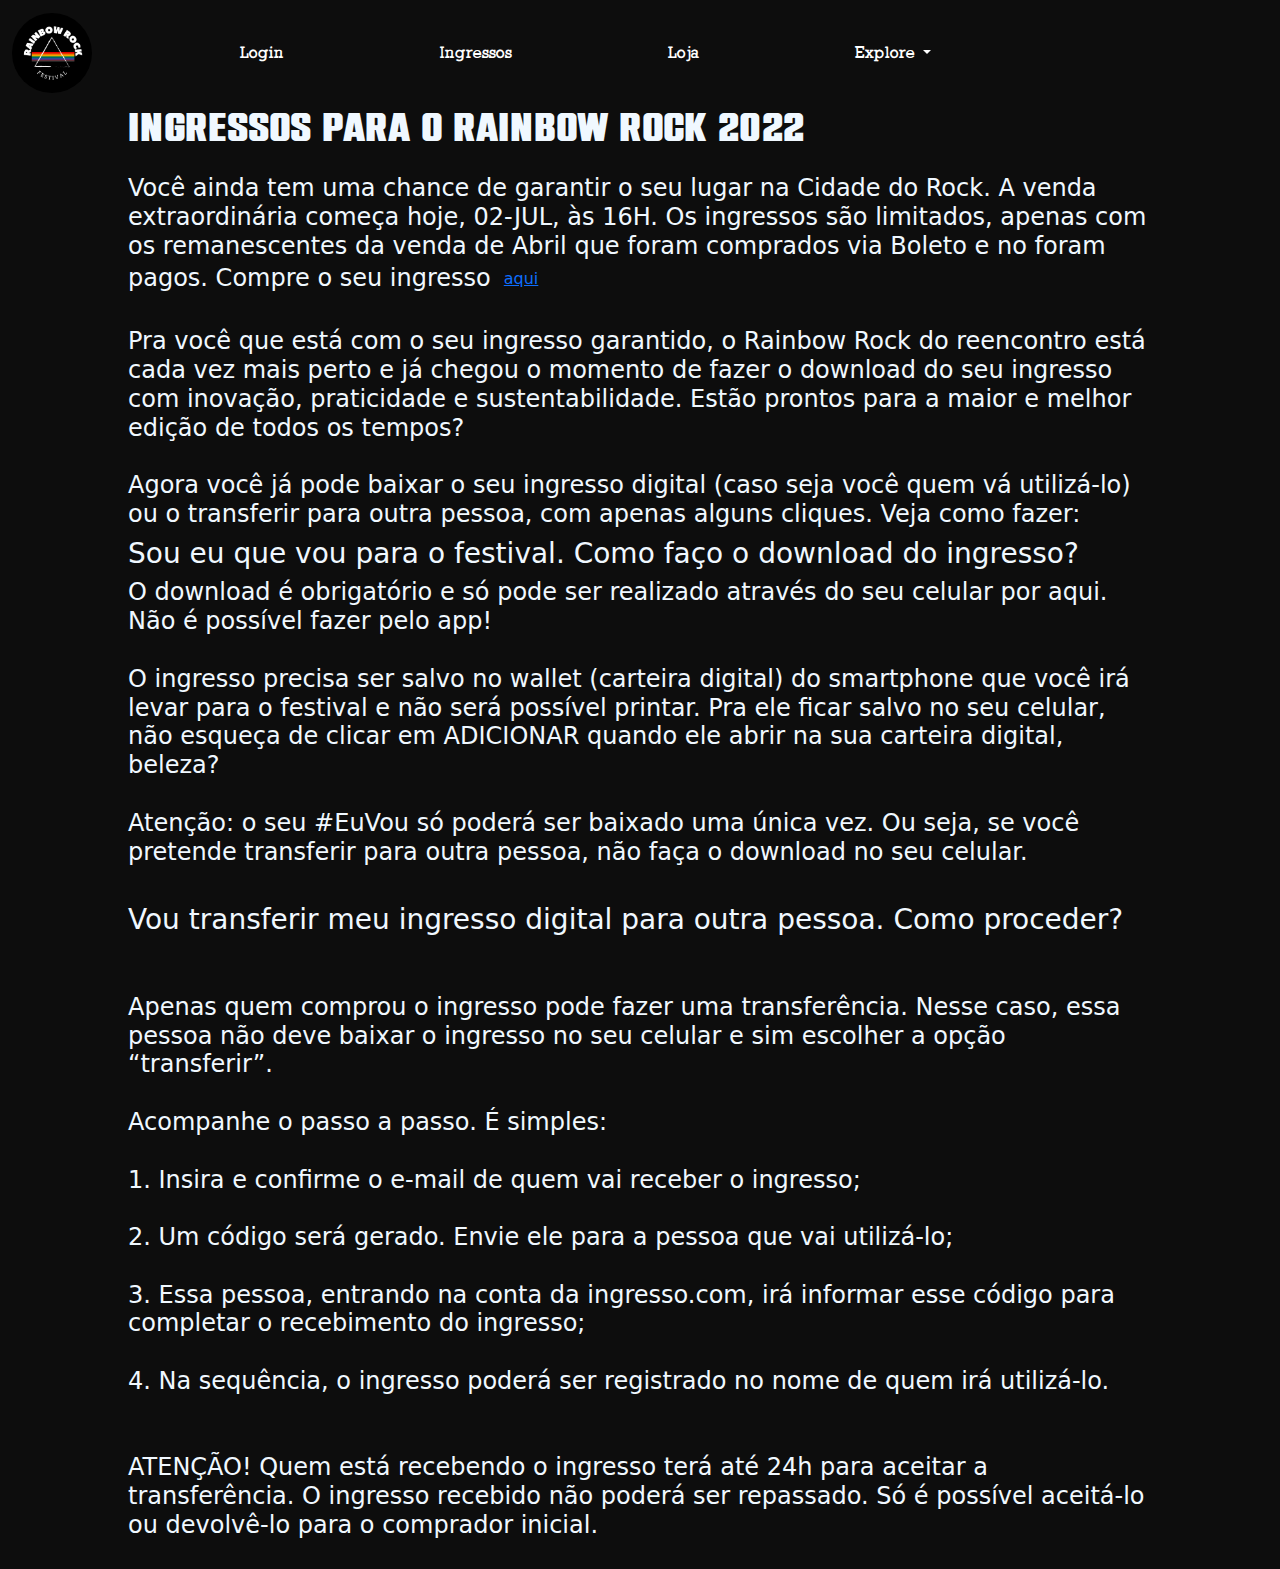
<file: html/Informações.html>
<!DOCTYPE html>
<html lang="en">
<head>
    <meta charset="UTF-8">
    <meta http-equiv="X-UA-Compatible" content="IE=edge">
    <meta name="viewport" content="width=device-width, initial-scale=1.0">
    <link rel="stylesheet" href="../css/bootstrap.css">
    <link rel="stylesheet" href="../css/index.css">
    <title>Ingressos</title>
</head>
<body class="fundo">
    <!-- Barra de navegação -->
    <nav class="navbar navbar-expand-lg nav">
        <div class="container-fluid">
          <a class="navbar-brand para" href="../index.html"><img class="logos" src="../img/rainbowrock.png" alt="logo"></a>
          <button class="navbar-toggler para" type="button" data-bs-toggle="collapse" data-bs-target="#navbarNavDropdown" aria-controls="navbarNavDropdown" aria-expanded="false" aria-label="Toggle navigation">
            <span class="navbar-toggler-icon "></span>
          </button>
          <div class="collapse navbar-collapse para" id="navbarNavDropdown">
            <ul class="navbar-nav para">
              <li class="nav-item para">
                <a class="nav-link active font1" aria-current="page" href="./login.html" style="color:#ffffff ;">Login</a>
              </li>
              <li class="nav-item para">
                <a class="nav-link font1" href="./Informações.html" style="color:#ffffff ;">Ingressos</a>
              </li>
              <li class="nav-item para">
                <a class="nav-link font1" href="./loja.html" style="color:#ffffff ;">Loja</a>
              </li>
              <li class="nav-item dropdown para">
                <a class="nav-link dropdown-toggle font1" href="#" role="button" data-bs-toggle="dropdown" aria-expanded="false" style="color:#ffffff ;">
                  Explore
                </a>
                <ul class="dropdown-menu">
                  <li><a class="dropdown-item font1" href="./mapa.html">Mapa</a></li>
                </ul>
              </li>
            </ul>
          </div>
        </div>
    </nav>
   
<h1 class="txt titulo font" id="tit">Ingressos para o Rainbow Rock 2022</h1>
    <div id="textos">
        <h4 class="txt">Você ainda tem uma chance de garantir o seu lugar na Cidade do Rock. A venda extraordinária começa hoje, 02-JUL, às 16H. Os ingressos são limitados, apenas com os remanescentes da venda de Abril que foram comprados via Boleto e no foram pagos. Compre o seu ingresso<button type="button" class="btn btn-link">aqui</button><br>
            <br>
        Pra você que está com o seu ingresso garantido, o Rainbow Rock do reencontro está cada vez mais perto e já chegou o momento de fazer o download do seu ingresso com inovação, praticidade e sustentabilidade. Estão prontos para a maior e melhor edição de todos os tempos?<br>
        <br>
            Agora você já pode baixar o seu ingresso digital (caso seja você quem vá utilizá-lo) ou o transferir para outra pessoa, com apenas alguns cliques. Veja como fazer:
            <br>
        </h4>
        <h3 class="txt">Sou eu que vou para o festival. Como faço o download do ingresso?</h3>
        <h4 class="txt">
            O download é obrigatório e só pode ser realizado através do seu celular por aqui. Não é possível fazer pelo app!<br>
            <br>
O ingresso precisa ser salvo no wallet (carteira digital) do smartphone que você irá levar para o festival e não será possível printar. Pra ele ficar salvo no seu celular, não esqueça de clicar em ADICIONAR quando ele abrir na sua carteira digital, beleza?<br>
<br>
Atenção: o seu #EuVou só poderá ser baixado uma única vez. Ou seja, se você pretende transferir para outra pessoa, não faça o download no seu celular.<br>
<br>
        </h4>
        <h3 class="txt">Vou transferir meu ingresso digital para outra pessoa. Como proceder?</h3><br>
        <br>
        <h4 class="txt">
            Apenas quem comprou o ingresso pode fazer uma transferência. Nesse caso, essa pessoa não deve baixar o ingresso no seu celular e sim escolher a opção “transferir”.<br>
            <br>
Acompanhe o passo a passo. É simples:<br>
<br>
1. Insira e confirme o e-mail de quem vai receber o ingresso;<br>
<br>
2. Um código será gerado. Envie ele para a pessoa que vai utilizá-lo;<br>
<br>
3. Essa pessoa, entrando na conta da ingresso.com, irá informar esse código para completar o recebimento do ingresso;<br>
<br>
4. Na sequência, o ingresso poderá ser registrado no nome de quem irá utilizá-lo.<br>
<br>
<br>
ATENÇÃO! Quem está recebendo o ingresso terá até 24h para aceitar a transferência. O ingresso recebido não poderá ser repassado. Só é possível aceitá-lo ou devolvê-lo para o comprador inicial.<br>
<br>
        </h4>
    </div>
</body>
</html>
</file>
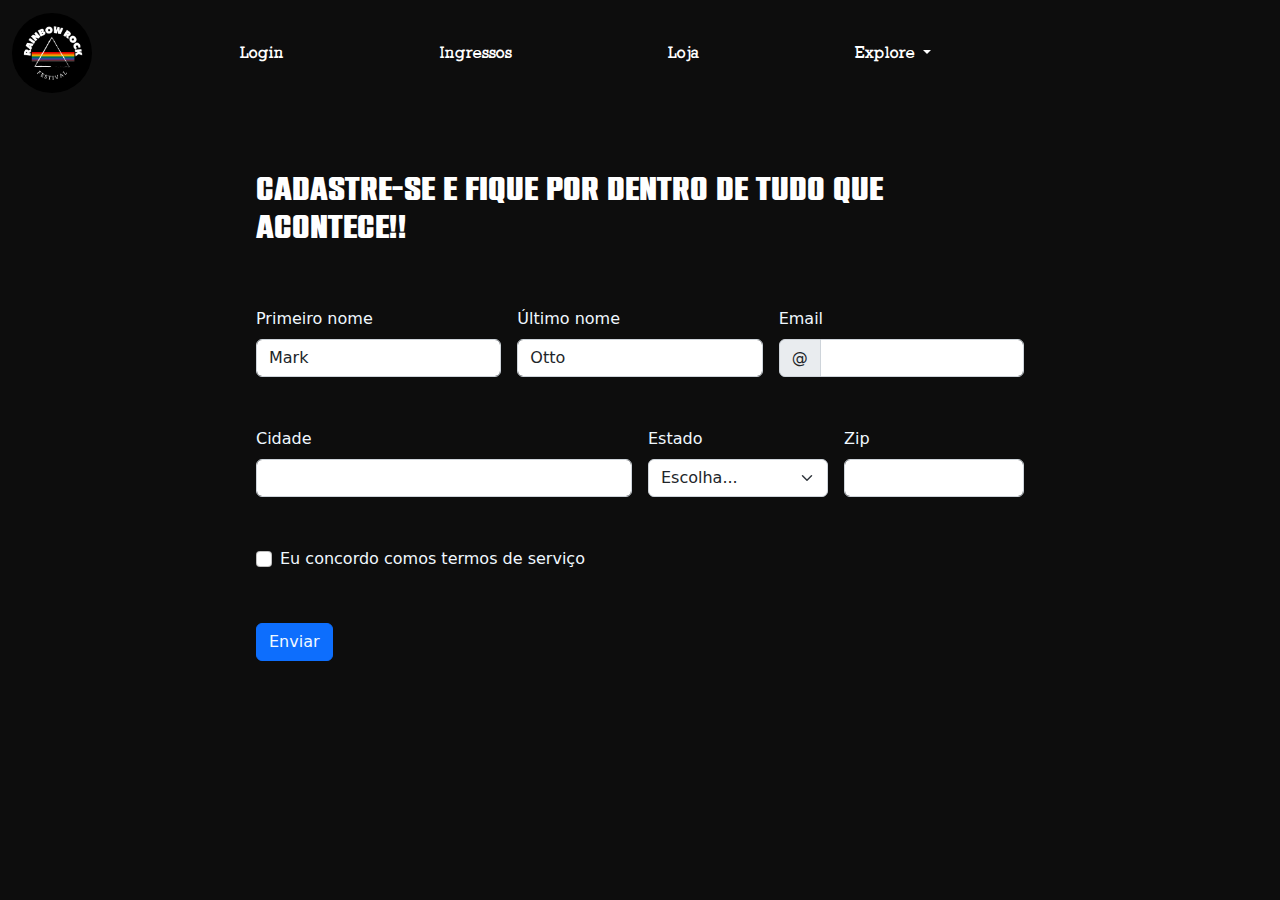
<file: html/login.html>
<!DOCTYPE html>
<html lang="en">
<head>
    <meta charset="UTF-8">
    <meta http-equiv="X-UA-Compatible" content="IE=edge">
    <meta name="viewport" content="width=device-width, initial-scale=1.0">
    <link rel="stylesheet" href="../css/bootstrap.css">
    <link rel="stylesheet" href="../css/index.css">
    <title>Loguin</title>
</head>
<body class="fundo">
  <nav class="navbar navbar-expand-lg nav">
    <div class="container-fluid">
      <a class="navbar-brand para" href="../index.html"><img class="logos" src="../img/rainbowrock.png" alt="logo"></a>
      <button class="navbar-toggler para" type="button" data-bs-toggle="collapse" data-bs-target="#navbarNavDropdown" aria-controls="navbarNavDropdown" aria-expanded="false" aria-label="Toggle navigation">
        <span class="navbar-toggler-icon "></span>
      </button>
      <div class="collapse navbar-collapse para" id="navbarNavDropdown">
        <ul class="navbar-nav para">
          <li class="nav-item para">
            <a class="nav-link active font1" aria-current="page" href="./login.html" style="color:#ffffff ;">Login</a>
          </li>
          <li class="nav-item para">
            <a class="nav-link font1" href="./Informações.html" style="color:#ffffff ;">Ingressos</a>
          </li>
          <li class="nav-item para">
            <a class="nav-link font1" href="./loja.html" style="color:#ffffff ;">Loja</a>
          </li>
          <li class="nav-item dropdown para">
            <a class="nav-link dropdown-toggle font1" href="#" role="button" data-bs-toggle="dropdown" aria-expanded="false" style="color:#ffffff ;">
              Explore
            </a>
            <ul class="dropdown-menu">
              <li><a class="dropdown-item font1" href="./mapa.html">Mapa</a></li>
            </ul>
          </li>
        </ul>
      </div>
    </div>
  </nav>
    
      <div id="login">
        <form class="row g-3 logo">
          <h2 style="color: #ffffff" class="font">Cadastre-se e fique por dentro de tudo que acontece!!</h2>
          <div class="col-md-4 logo" id="inserir">
            <label for="validationDefault01" class="form-label txt">Primeiro nome</label>
            <input type="text" class="form-control" id="validationDefault01" value="Mark" required>
          </div>
          <div class="col-md-4 logo">
            <label for="validationDefault02" class="form-label txt">Último nome</label>
            <input type="text" class="form-control" id="validationDefault02" value="Otto" required>
          </div>
          <div class="col-md-4 logo">
            <label for="validationDefaultUsername" class="form-label txt">Email</label>
            <div class="input-group">
              <span class="input-group-text " id="inputGroupPrepend2">@</span>
              <input type="text" class="form-control" id="validationDefaultUsername"  aria-describedby="inputGroupPrepend2" required>
            </div>
          </div>
          <div class="col-md-6 logo">
            <label for="validationDefault03" class="form-label txt">Cidade</label>
            <input type="text" class="form-control" id="validationDefault03" required>
          </div>
          <div class="col-md-3 logo">
            <label for="validationDefault04" class="form-label txt">Estado</label>
            <select class="form-select" id="validationDefault04" required>
              <option selected disabled value="">Escolha...</option>
              <option>Acre (AC)</option>
              <option>Alagoas (AL)</option>
              <option>Amapá (AP)</option>
              <option>Amazonas (AM)</option>
              <option>Bahia (BA)</option>
              <option>Ceará (CE)</option>
              <option>Distrito Federal (DF)</option>
              <option>Espírito Santo (ES)</option>
              <option>Goiás (GO)</option>
              <option>Maranhão (MA)</option>
              <option>Mato Grosso (MT)</option>
              <option>Mato Grosso do Sul (MS)</option>
              <option>Minas Gerais (MG)</option>
              <option>Pará (PA)</option>

              <option>Paraíba (PB)</option>
              <option>Paraná (PR)</option>
              <option>Pernambuco (PE)</option>
              <option>Piauí (PI)</option>
              <option>Rio de Janeiro (RJ)</option>
              <option>Rio Grande do Norte (RN)</option>
              <option>Rio Grande do Sul (RS)</option>
              <option>Rondônia (RO)</option>
              <option>Roraima (RR)</option>
              <option>Santa Catarina (SC)</option>
              <option>São Paulo (SP)</option>
              <option>Sergipe (SE)</option>
              <option>Tocantins (TO)</option>
              <option>Outro</option>
            </select>
          </div>
          <div class="col-md-3 logo">
            <label for="validationDefault05" class="form-label txt">Zip</label>
            <input type="text" class="form-control" id="validationDefault05" required>
          </div>
          <div class="col-12 logo">
            <div class="form-check">
              <input class="form-check-input" type="checkbox" value="" id="invalidCheck2" required>
              <label class="form-check-label txt" for="invalidCheck2">
                Eu concordo comos termos de serviço
              </label>
            </div>
          </div>
          <div class="col-12 logo">
            <button class="btn btn-primary txt" type="submit">Enviar</button>
          </div>
        </form>
      </div>

      
</body>
</html>
</file>
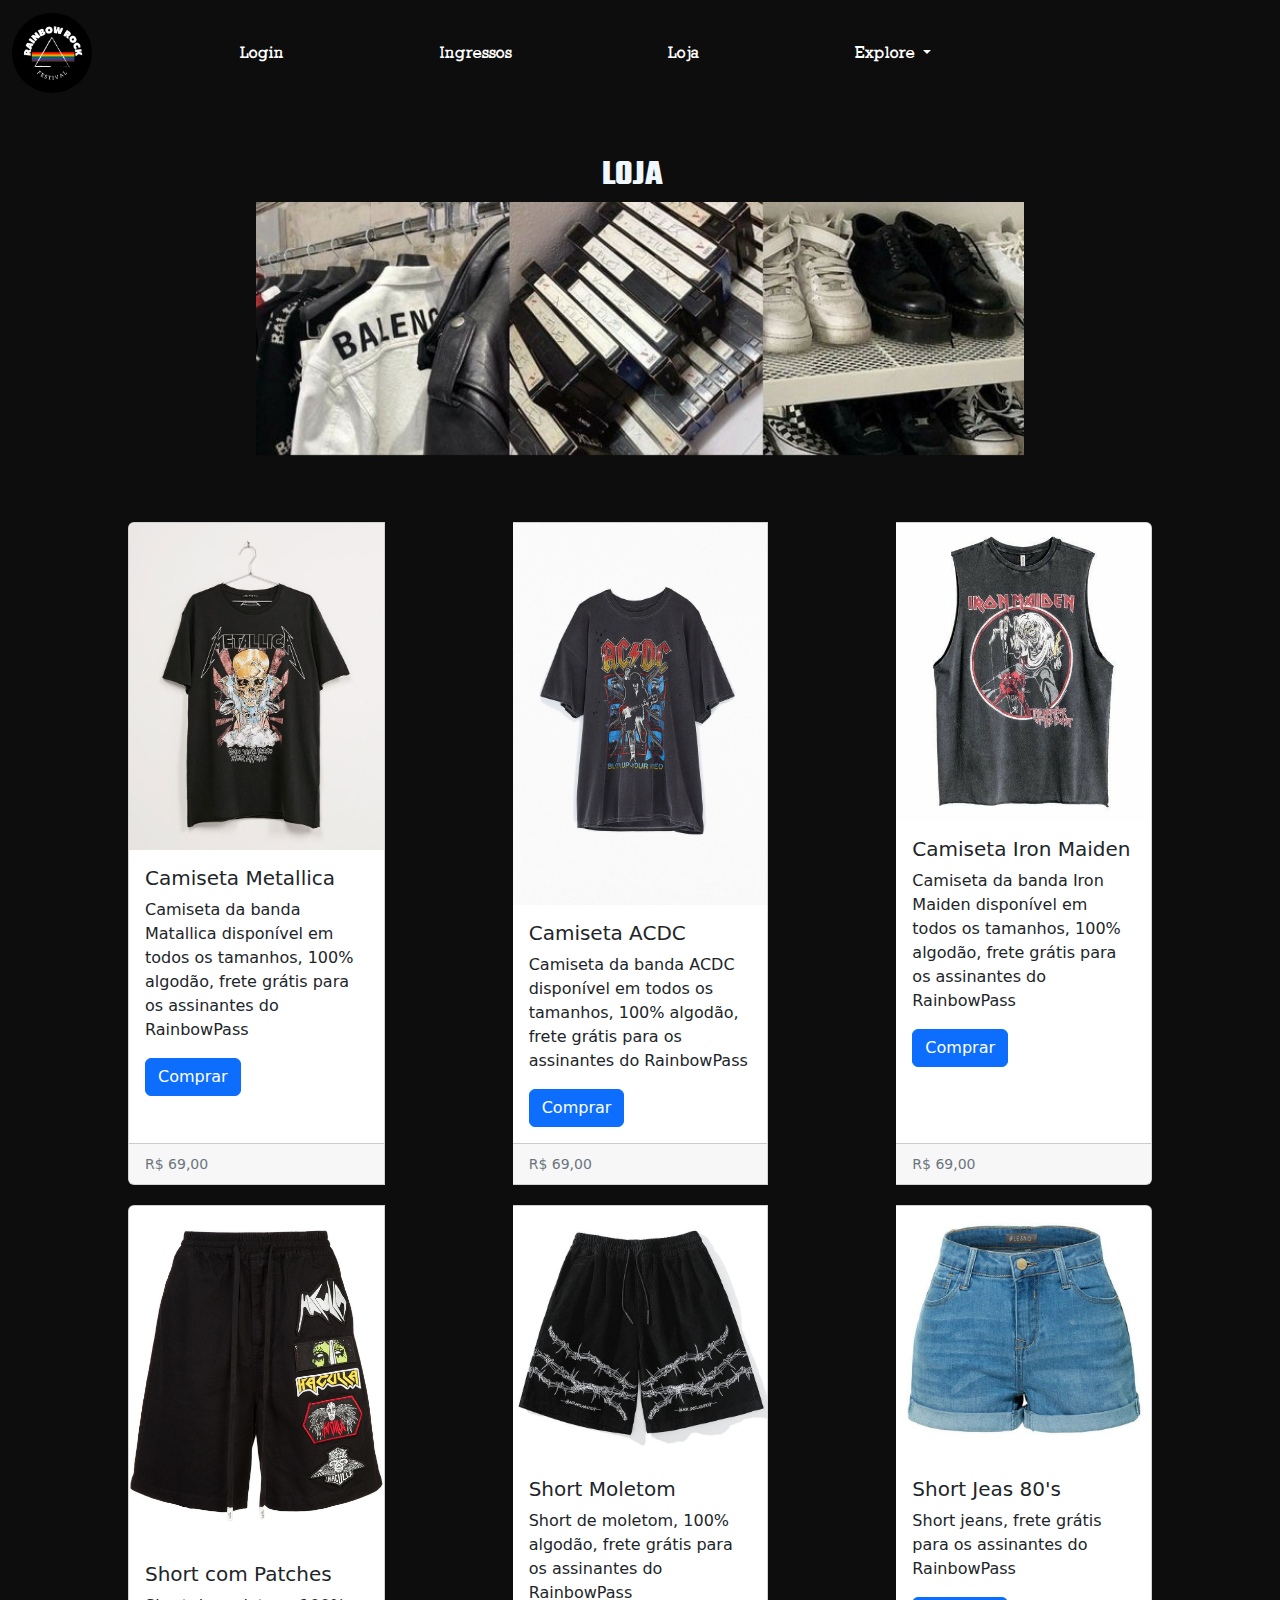
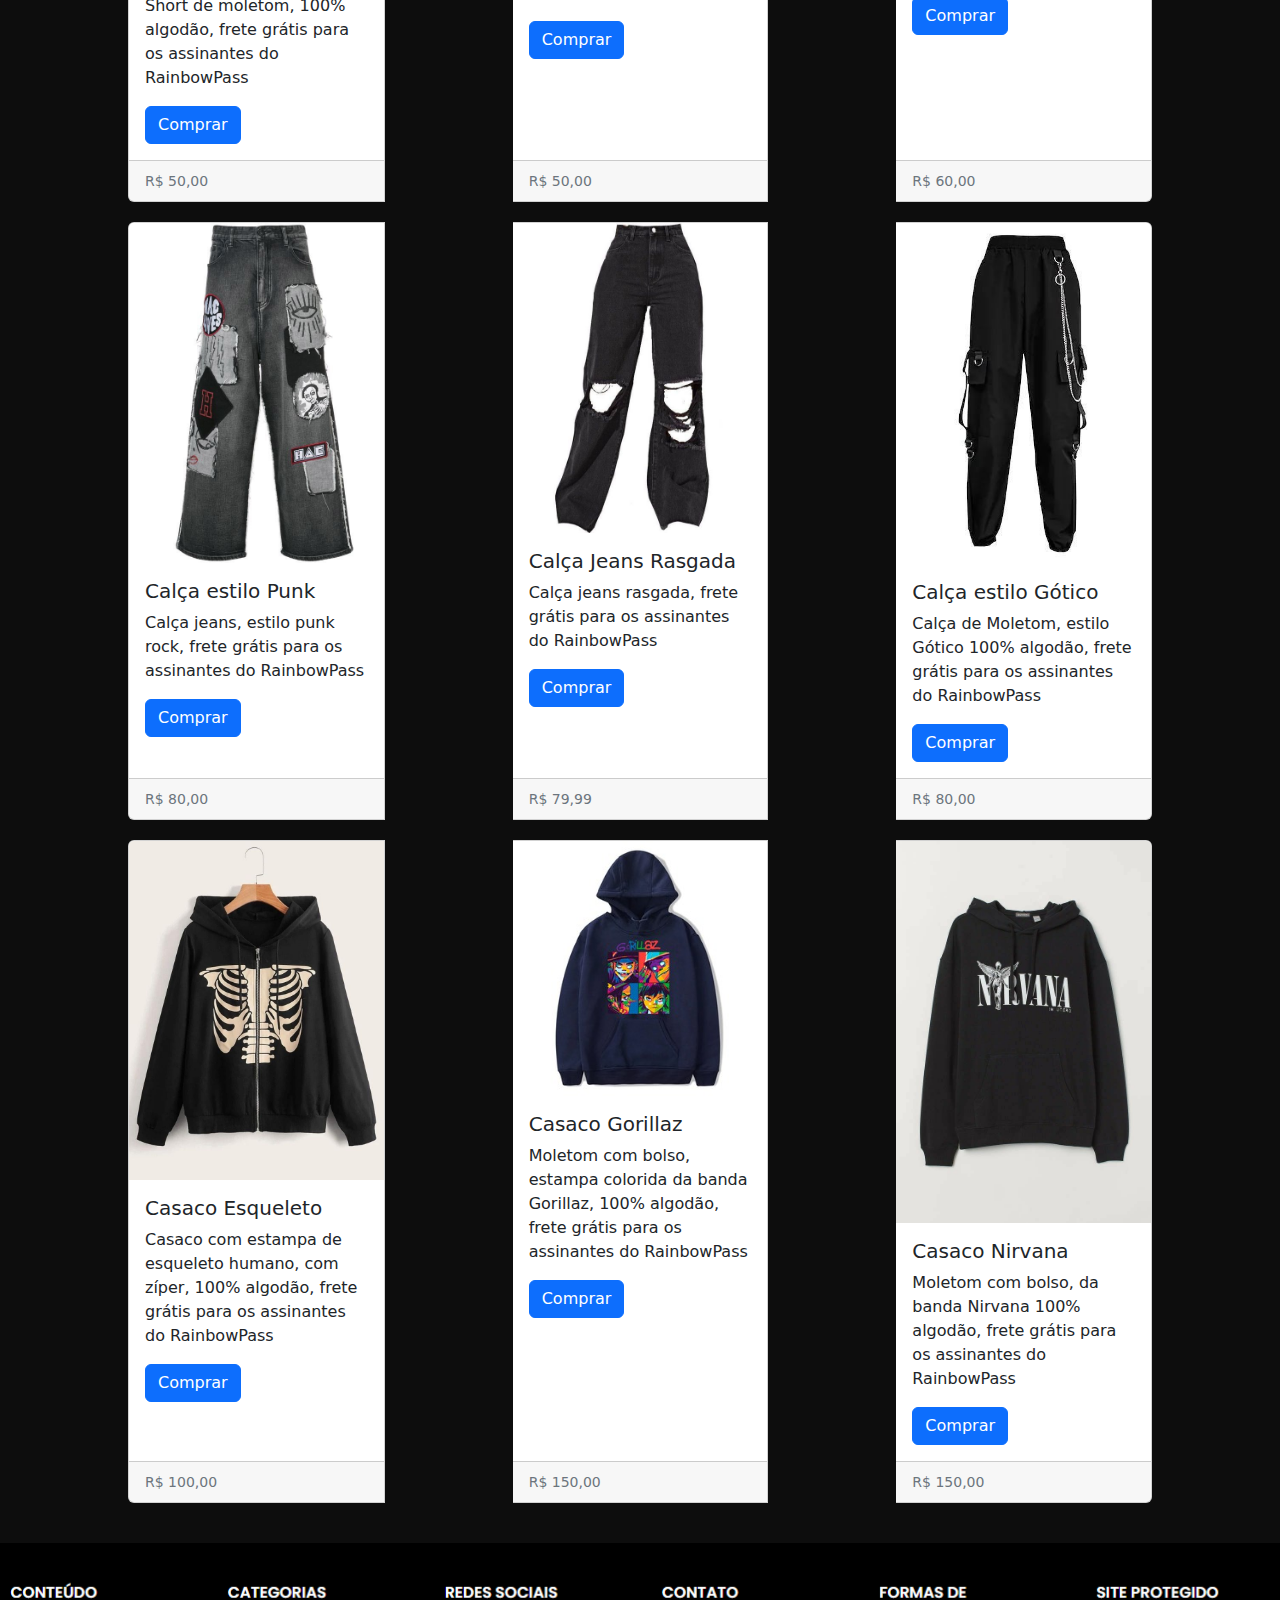
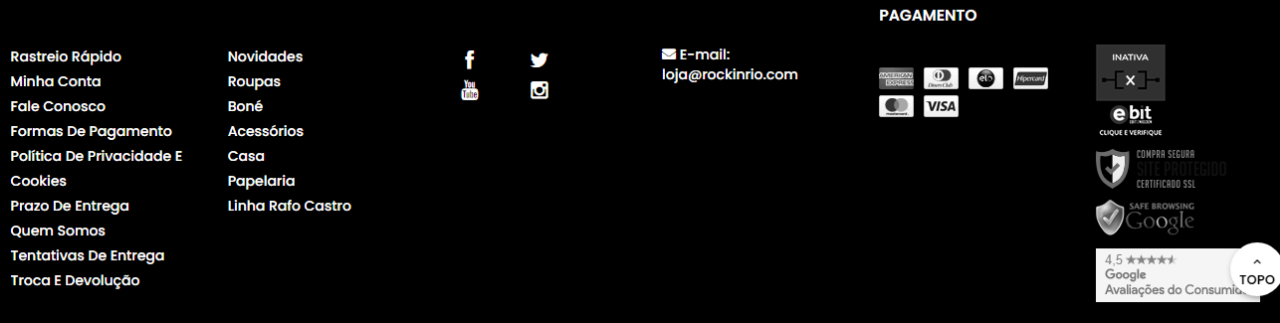
<file: html/loja.html>
<!DOCTYPE html>
<html lang="en">
<head>
    <meta charset="UTF-8">
    <meta http-equiv="X-UA-Compatible" content="IE=edge">
    <meta name="viewport" content="width=device-width, initial-scale=1.0">
    <link rel="stylesheet" href="../css/bootstrap.css">
    <link rel="stylesheet" href="../css/index.css">
    <title>Loja</title>
</head>
<body class="fundo">
    <!-- Barra de navegação -->
    <nav class="navbar navbar-expand-lg nav">
        <div class="container-fluid">
          <a class="navbar-brand para" href="../index.html"><img class="logos" src="../img/rainbowrock.png" alt="logo"></a>
          <button class="navbar-toggler para" type="button" data-bs-toggle="collapse" data-bs-target="#navbarNavDropdown" aria-controls="navbarNavDropdown" aria-expanded="false" aria-label="Toggle navigation">
            <span class="navbar-toggler-icon "></span>
          </button>
          <div class="collapse navbar-collapse para" id="navbarNavDropdown">
            <ul class="navbar-nav para">
              <li class="nav-item para">
                <a class="nav-link active font1" aria-current="page" href="./login.html" style="color:#ffffff ;">Login</a>
              </li>
              <li class="nav-item para">
                <a class="nav-link font1" href="./Informações.html" style="color:#ffffff ;">Ingressos</a>
              </li>
              <li class="nav-item para">
                <a class="nav-link font1" href="./loja.html" style="color:#ffffff ;">Loja</a>
              </li>
              <li class="nav-item dropdown para">
                <a class="nav-link dropdown-toggle font1" href="#" role="button" data-bs-toggle="dropdown" aria-expanded="false" style="color:#ffffff ;">
                  Explore
                </a>
                <ul class="dropdown-menu">
                  <li><a class="dropdown-item font1" href="./mapa.html">Mapa</a></li>
                </ul>
              </li>
            </ul>
          </div>
        </div>
      </nav>


      <h2 class="txt" id="nossoespaço">LOJA</h2>

      <!-- carrosel -->
      <div id="carouselExampleSlidesOnly" class="carousel slide" data-bs-ride="carousel">
        <div class="carousel-inner" id="carros2">
          <div class="carousel-item active">
            <img src="../img/loja.jpg" class="d-block w-100" alt="loja">
          </div>
          <div class="carousel-item">
            <img src="../img/loja (2).jpg" class="d-block w-100" alt="loja">
          </div>
          <div class="carousel-item">
            <img src="../img/loja (3).jpg" class="d-block w-100" alt="loja">
          </div>
        </div>
      </div>


      <div class="card-group">
        <div class="card produto" >
          <img src="../img/camisametal.jpg" class="card-img-top" alt="camisametal">
          <div class="card-body">
            <h5 class="card-title">Camiseta Metallica</h5>
            <p class="card-text">Camiseta da banda Matallica disponível em todos os tamanhos, 100% algodão, frete grátis para os assinantes do RainbowPass </p>
            <a href="#" class="btn btn-primary">Comprar</a>
          </div>
          <div class="card-footer">
            <small class="text-muted">R$ 69,00</small>
          </div>
        </div>
        <div class="card produto">
          <img src="../img/camisaacdc.jpg" class="card-img-top" alt="camisaacdc">
          <div class="card-body">
            <h5 class="card-title">Camiseta ACDC</h5>
            <p class="card-text">Camiseta da banda ACDC disponível em todos os tamanhos, 100% algodão, frete grátis para os assinantes do RainbowPass</p>
            <a href="#" class="btn btn-primary">Comprar</a>
          </div>
          <div class="card-footer">
            <small class="text-muted">R$ 69,00</small>
          </div>
        </div>
        <div class="card produto">
          <img src="../img/camisairon.jpg" class="card-img-top" alt="camisairon">
          <div class="card-body">
            <h5 class="card-title">Camiseta Iron Maiden</h5>
            <p class="card-text">Camiseta da banda Iron Maiden disponível em todos os tamanhos, 100% algodão, frete grátis para os assinantes do RainbowPass</p>
            <a href="#" class="btn btn-primary">Comprar</a>
          </div>
          <div class="card-footer">
            <small class="text-muted">R$ 69,00</small>
          </div>
        </div>
      </div>

      <div class="card-group">
        <div class="card produto" >
          <img src="../img/shortrock.jpg" class="card-img-top" alt="shortrock">
          <div class="card-body">
            <h5 class="card-title">Short com Patches</h5>
            <p class="card-text">Short de moletom, 100% algodão, frete grátis para os assinantes do RainbowPass</p>
            <a href="#" class="btn btn-primary">Comprar</a>
          </div>
          <div class="card-footer">
            <small class="text-muted">R$ 50,00</small>
          </div>
        </div>
        <div class="card produto">
          <img src="../img/shortdragao.jpg" class="card-img-top" alt="shortdragao">
          <div class="card-body">
            <h5 class="card-title">Short Moletom</h5>
            <p class="card-text">Short de moletom, 100% algodão, frete grátis para os assinantes do RainbowPass</p>
            <a href="#" class="btn btn-primary">Comprar</a>
          </div>
          <div class="card-footer">
            <small class="text-muted">R$ 50,00</small>
          </div>
        </div>
        <div class="card produto">
          <img src="../img/shortjeans.jpg" class="card-img-top" alt="shortjeans">
          <div class="card-body">
            <h5 class="card-title">Short Jeas 80's</h5>
            <p class="card-text">Short jeans, frete grátis para os assinantes do RainbowPass</p>
            <a href="#" class="btn btn-primary">Comprar</a>
          </div>
          <div class="card-footer">
            <small class="text-muted">R$ 60,00</small>
          </div>
        </div>
      </div>

      <div class="card-group">
        <div class="card produto" >
          <img src="../img/calça do olho.png" class="card-img-top" alt="calça do olho">
          <div class="card-body">
            <h5 class="card-title">Calça estilo Punk</h5>
            <p class="card-text">Calça jeans, estilo punk rock, frete grátis para os assinantes do RainbowPass</p>
            <a href="#" class="btn btn-primary">Comprar</a>
          </div>
          <div class="card-footer">
            <small class="text-muted">R$ 80,00</small>
          </div>
        </div>
        <div class="card produto">
          <img src="../img/calça jeans.jpg" class="card-img-top" alt="calça jeans">
          <div class="card-body">
            <h5 class="card-title">Calça Jeans Rasgada</h5>
            <p class="card-text">Calça jeans rasgada, frete grátis para os assinantes do RainbowPass</p>
            <a href="#" class="btn btn-primary">Comprar</a>
          </div>
          <div class="card-footer">
            <small class="text-muted">R$ 79,99</small>
          </div>
        </div>
        <div class="card produto">
          <img src="../img/calça egirl.jpg" class="card-img-top" alt="calça egirl">
          <div class="card-body">
            <h5 class="card-title">Calça estilo Gótico</h5>
            <p class="card-text">Calça de Moletom, estilo Gótico 100% algodão, frete grátis para os assinantes do RainbowPass</p>
            <a href="#" class="btn btn-primary">Comprar</a>
          </div>
          <div class="card-footer">
            <small class="text-muted">R$ 80,00</small>
          </div>
        </div>
      </div>

      <div class="card-group">
        <div class="card produto" >
          <img src="../img/moletom esqueleto.jpg" class="card-img-top" alt="moletom esqueleto">
          <div class="card-body">
            <h5 class="card-title">Casaco Esqueleto</h5>
            <p class="card-text">Casaco com estampa de esqueleto humano, com zíper, 100% algodão, frete grátis para os assinantes do RainbowPass</p>
            <a href="#" class="btn btn-primary">Comprar</a>
          </div>
          <div class="card-footer">
            <small class="text-muted">R$ 100,00</small>
          </div>
        </div>
        <div class="card produto">
          <img src="../img/moletom gorillaz.jpg" class="card-img-top" alt="moletom gorillaz">
          <div class="card-body">
            <h5 class="card-title">Casaco Gorillaz</h5>
            <p class="card-text">Moletom com bolso, estampa colorida da banda Gorillaz, 100% algodão, frete grátis para os assinantes do RainbowPass</p>
            <a href="#" class="btn btn-primary">Comprar</a>
          </div>
          <div class="card-footer">
            <small class="text-muted">R$ 150,00</small>
          </div>
        </div>
        <div class="card produto">
          <img src="../img/moletom nirvana.jpg" class="card-img-top" alt="moletom nirvana">
          <div class="card-body">
            <h5 class="card-title">Casaco Nirvana</h5>
            <p class="card-text">Moletom com bolso, da banda Nirvana 100% algodão, frete grátis para os assinantes do RainbowPass</p>
            <a href="#" class="btn btn-primary">Comprar</a>
          </div>
          <div class="card-footer">
            <small class="text-muted">R$ 150,00</small>
          </div>
        </div>
      </div>

      <!-- Rodapé ft -->
      <div id="roda">
      <img  id="roda" src="../img/rodapé.png" alt="rodapé">
    </div>

      <!-- Bootstrap JavaScript Libraries -->
 <script src="https://cdn.jsdelivr.net/npm/@popperjs/core@2.11.5/dist/umd/popper.min.js"
 integrity="sha384-Xe+8cL9oJa6tN/veChSP7q+mnSPaj5Bcu9mPX5F5xIGE0DVittaqT5lorf0EI7Vk" crossorigin="anonymous">
</script>

<script src="https://cdn.jsdelivr.net/npm/bootstrap@5.2.0/dist/js/bootstrap.min.js"
 integrity="sha384-ODmDIVzN+pFdexxHEHFBQH3/9/vQ9uori45z4JjnFsRydbmQbmL5t1tQ0culUzyK" crossorigin="anonymous">
</script>
</body>
</html>
</file>
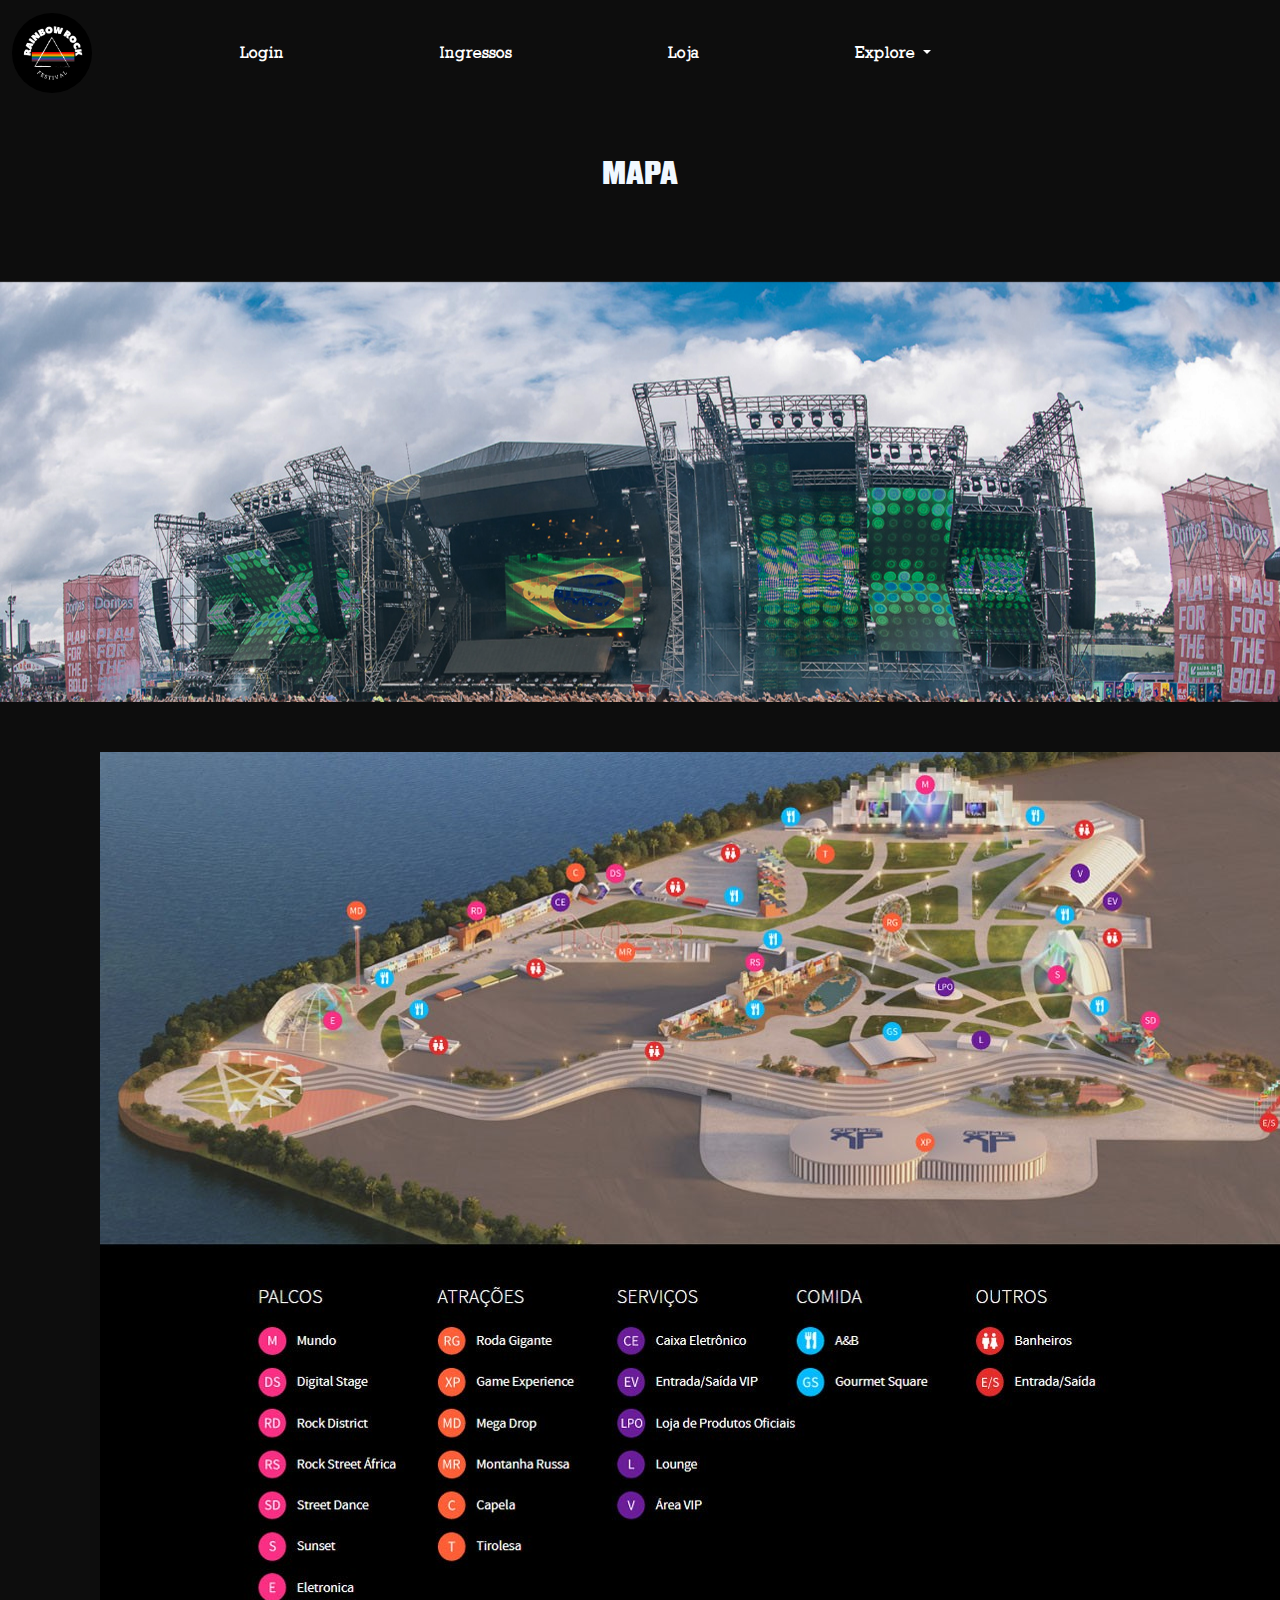
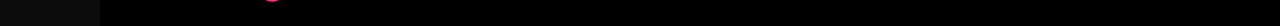
<file: html/mapa.html>
<!DOCTYPE html>
<html lang="en">
<head>
    <meta charset="UTF-8">
    <meta http-equiv="X-UA-Compatible" content="IE=edge">
    <meta name="viewport" content="width=device-width, initial-scale=1.0">
    <link rel="stylesheet" href="../css/bootstrap.css">
    <link rel="stylesheet" href="../css/index.css">
    <title>Mapa</title>
</head>
<body class="fundo">
    <!-- Barra de navegação -->
    <nav class="navbar navbar-expand-lg nav">
        <div class="container-fluid">
          <a class="navbar-brand para" href="./index.html"><img class="logos" src="../img/rainbowrock.png" alt="logo"></a>
          <button class="navbar-toggler para" type="button" data-bs-toggle="collapse" data-bs-target="#navbarNavDropdown" aria-controls="navbarNavDropdown" aria-expanded="false" aria-label="Toggle navigation">
            <span class="navbar-toggler-icon "></span>
          </button>
          <div class="collapse navbar-collapse para" id="navbarNavDropdown">
            <ul class="navbar-nav para">
              <li class="nav-item para">
                <a class="nav-link active font1" aria-current="page" href="./login.html" style="color:#ffffff ;">Login</a>
              </li>
              <li class="nav-item para">
                <a class="nav-link font1" href="./Informações.html" style="color:#ffffff ;">Ingressos</a>
              </li>
              <li class="nav-item para font1">
                <a class="nav-link " href="./loja.html" style="color:#ffffff ;">Loja</a>
              </li>
              <li class="nav-item dropdown para">
                <a class="nav-link dropdown-toggle font1" href="#" role="button" data-bs-toggle="dropdown" aria-expanded="false" style="color:#ffffff ;">
                  Explore
                </a>
                <ul class="dropdown-menu">
                  <li><a class="dropdown-item font1" href="./mapa.html">Mapa</a></li>
                </ul>
              </li>
            </ul>
          </div>
        </div>
      </nav>

      <h2 class="txt" id="nossoespaço">MAPA</h2>
      <div id="carouselExampleSlidesOnly" class="carousel slide" data-bs-ride="carousel">
        <div class="carousel-inner" id="carros">
          <div class="carousel-item active">
            <img src="../img/show.jpg" class="d-block w-100 desce" alt="showcolorido">
          </div>
      </div>

    <div>
        <img src="../img/mapa.jpg" alt="mapa" id="mapa">
    </div>
</body>
</html>
</file>
<file: css/index.css>
.fundo{
    background-color: #0d0d0d;
}
.nav{
    background-color: #0d0d0d;
}

.txt{
    color: aliceblue;
}

.para{
    margin-right: 140px;
}

#carros{
    width: 100%;
    height: 500px;
    
}
 
#cardvermelha{
    margin-top: 50px;
    background-color: #0d0d0d;
}
#cardverde{
    margin-top: 20px;
    background-color: #0d0d0d;
}

#card{
    margin-top: 5px;
}

#anuncio{
    width: 60%;
    height: 200px;
    margin-left: 20%;
    margin-top: 30px;

}
#apoiadores{
    margin-top: 20px;
    background-color: #555555;
    width: 100%;
}

#login{
    background-color: #0d0d0d;
    width: 60%;
    height: 500px;
    margin-top: 20px;
    margin-left: 20%;

}

.logo{
    margin-top: 50px;
}

#carros2{
    width: 60%;
    height: 300px;
    margin-left: 20%;
}

.produto{
    margin-top: 20px;
    width: 80%;

    margin-left: 10%;
    margin-right: 10%;
    
}
#roda{
    margin-top: 20px;
    width: 100%;
}

#tit{
    margin-left: 10%;
}

#textos{
    background-color: #0d0d0d;
    width: 80%;
    height: 800px;
    margin-top: 20px;
    margin-left: 10%;

}
.diga{
    margin-top: 20px;
    width: 60%;
    margin-left: 20%;
    margin-right: 20%;
}
#mapa{
    margin-top: 50px;
    margin-left: 100px;
}
.logos{
    width: 80px;
    height: 80px;
    border-radius: 50px;
}
.amigos{
    width: 80px;
    height: 80px;
    margin-top: 40px;
    margin-left: 40px;
}
#amigo{
    width: 130px;
    height: 90px;
    margin-top: 40px;
    margin-left: 40px;
}
#amigo1{
    width: 130px;
    height: 90px;
    margin-top: 40px;
    margin-left: 40px;
    border-radius: 20px;
}
#amigo2{
    width: 100px;
    height: 100px;
    margin-top: 40px;
    margin-left: 40px;
    border-radius: 80px;
}
#Heineken{
    width: 110px;
    height: 90px;
    margin-top: 40px;
    margin-left: 40px;
    border-radius: 10px;
}
#coca{
    width: 80px;
    height: 80px;
    margin-top: 40px;
    margin-left: 300px;
}
.desce{
   margin-top: 80px;
}
#nossoespaço{
    margin-top: 50px;
    margin-left: 47%;
    font-family: Rock ;
}
@font-face {
    font-family: "IndieRock";
    src: url(../fontes/indierock/IndieRock.ttf)
}
@font-face {
    font-family: "Rock";
    src: url(../fontes/rockstar_4/Rockstar-ExtraBold.otf)
}
@font-face {
    font-family: "rock1"; 
    src: url(../fontes/i_am_a_rock/IAmaRock_Free_For_Personal_Use_Only.ttf)
}
.font{
    font-family: Rock ;
}
.font1{
    font-family: rock1;
}
.apoie{
    margin-top: 10px;
    margin-left: 10%;
}
.compra{
    width: 100%;
}
</file>
